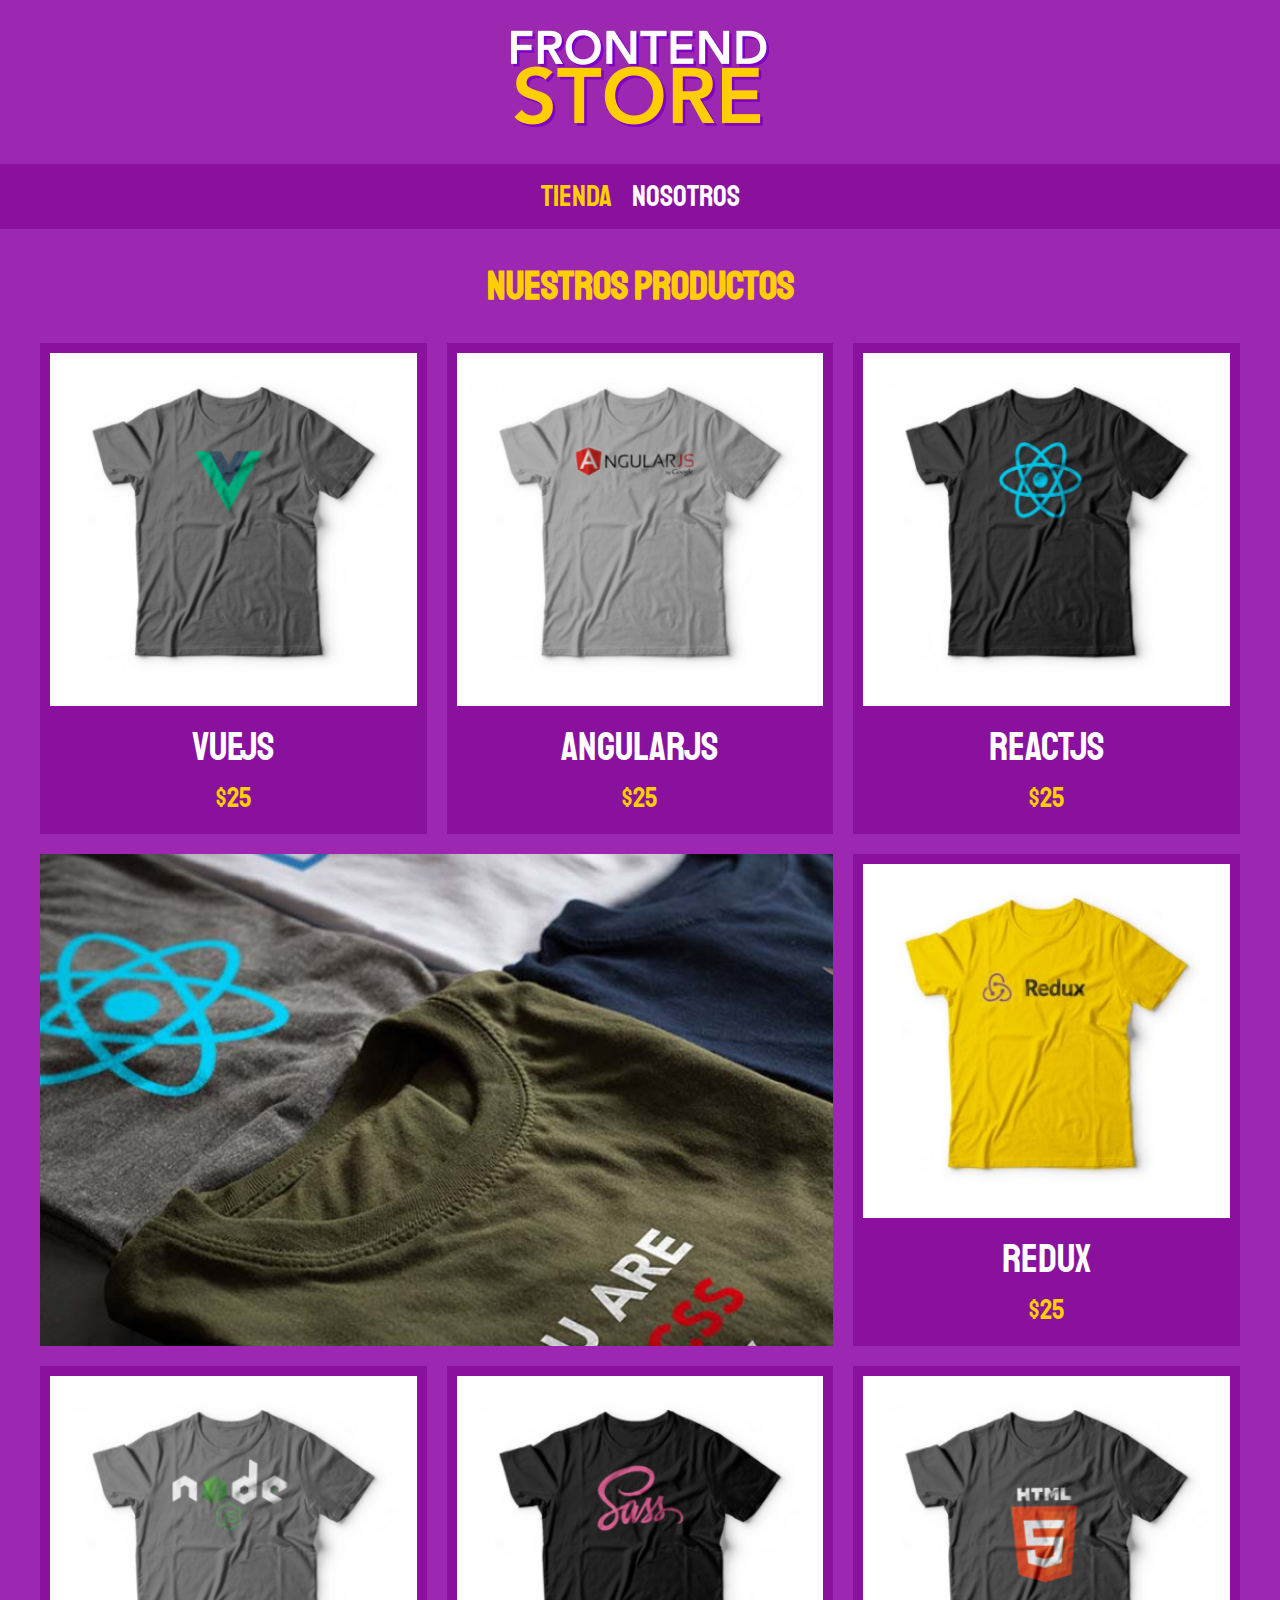
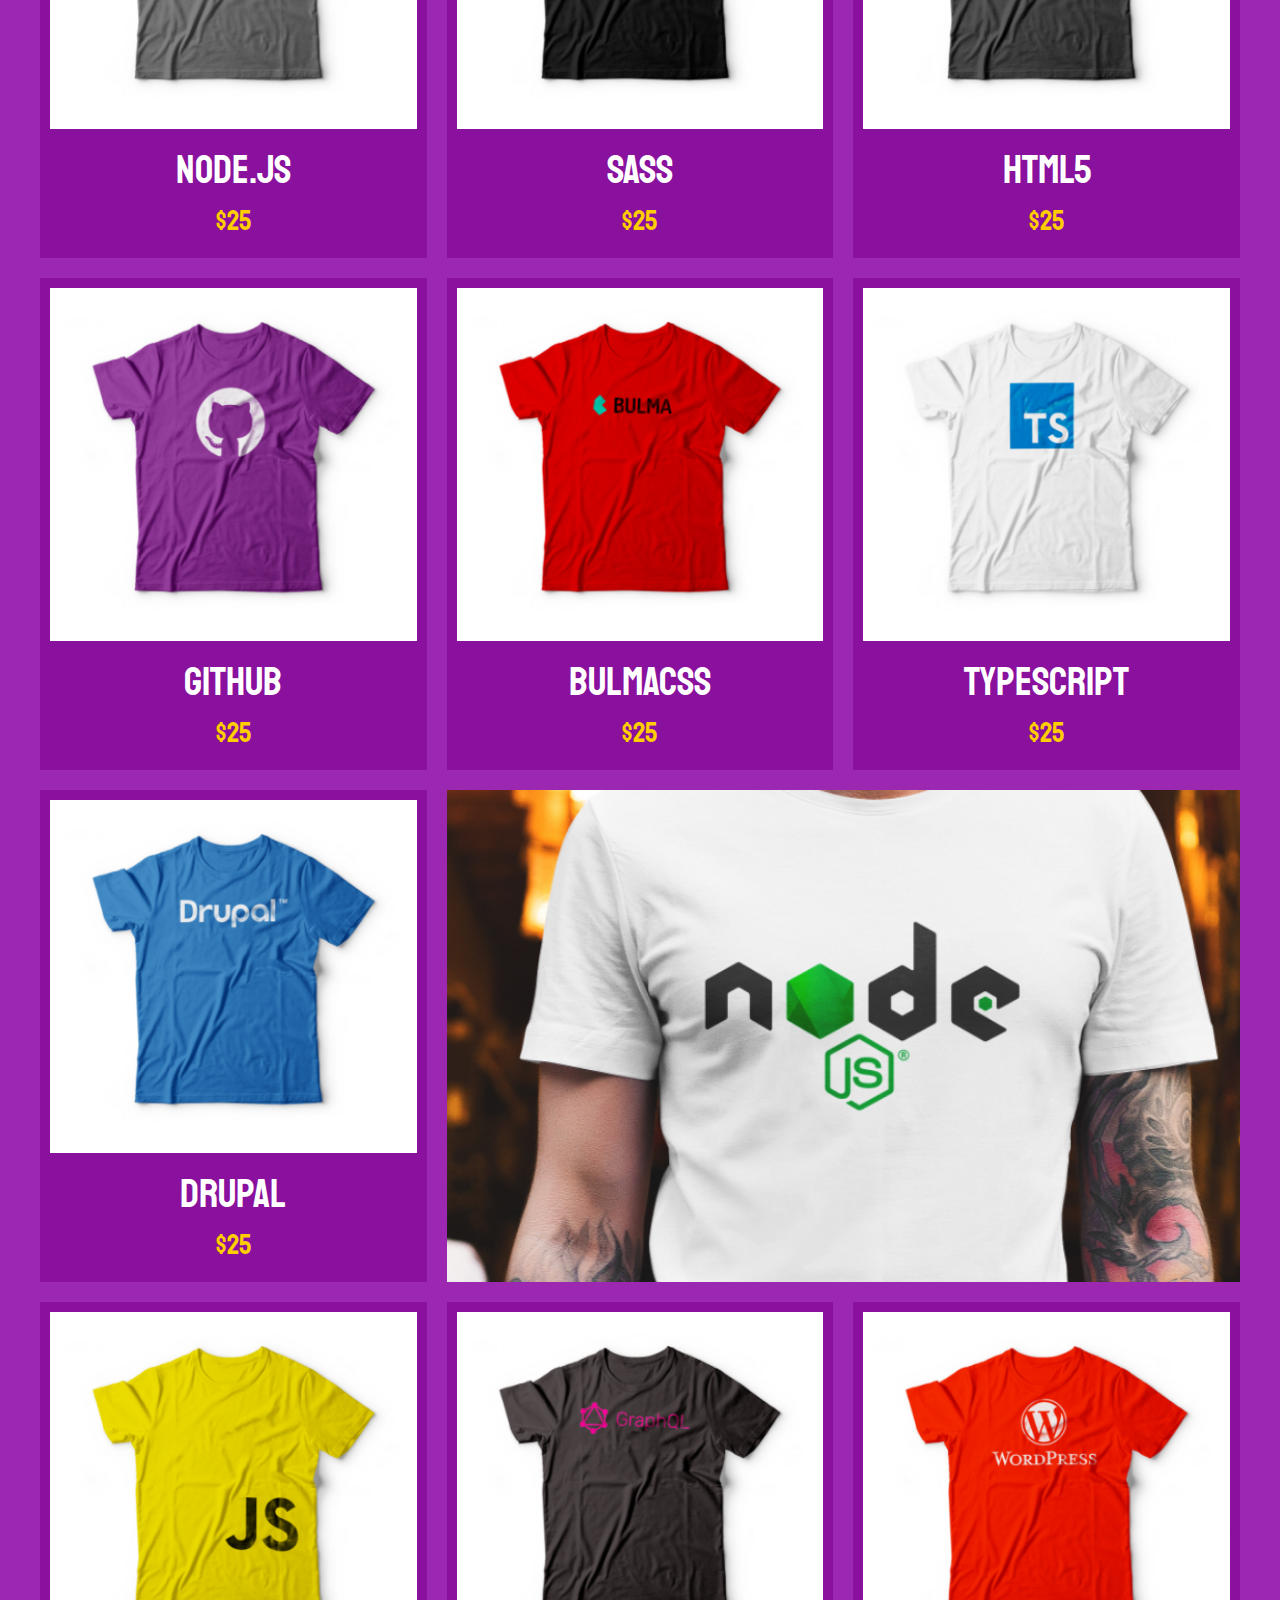
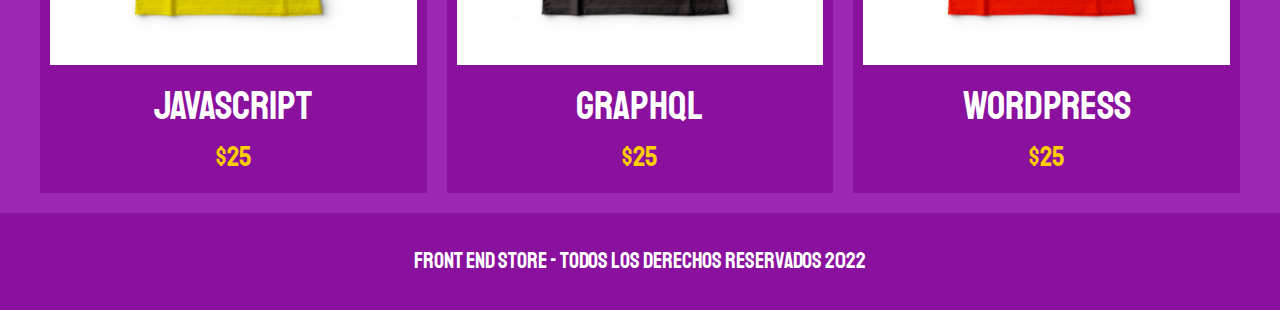
<file: index.html>
<!DOCTYPE html>
<html lang="en">
<head>
    <meta charset="UTF-8">
    <meta http-equiv="X-UA-Compatible" content="IE=edge">
    <meta name="viewport" content="width=device-width, initial-scale=1.0">
    <title>FrontEnd Store</title>
    <link rel="stylesheet" href="css/normalize.css">
    <link href="https://fonts.googleapis.com/css2?family=Staatliches&display=swap" rel="stylesheet">
    <link rel="stylesheet" href="css/styles.css">


</head>
<body>
    <header class="header">
        <a href="index.html">
            <img class="header__logo" src="img/logo.png" alt="Logotipo">
        </a>
    </header>

    <nav class="navegacion">
        <a class="navegacion__enlace navegacion__enlace--activo"  href="index.html">Tienda</a>
        <a class="navegacion__enlace" href="nosotros.html">Nosotros</a>
    </nav>

    <main class="contenedor">
        <h1>Nuestros Productos</h1>

        <div class="grid">
            <div class="producto">
                <a href="producto.html">
                    <img class="producto__imagen" src="img/1.jpg" alt="imagen camisa">
                    <div class="producto__informacion">
                        <p class="producto__nombre">VueJS</p>
                        <p class="producto__precio">$25</p>
                    </div>
                </a>
            </div> <!--.producto-->
            <div class="producto">
                <a href="producto.html">
                    <img class="producto__imagen" src="img/2.jpg" alt="imagen camisa">
                    <div class="producto__informacion">
                        <p class="producto__nombre">AngularJS</p>
                        <p class="producto__precio">$25</p>
                    </div>
                </a>
            </div> <!--.producto-->
            <div class="producto">
                <a href="producto.html">
                    <img class="producto__imagen" src="img/3.jpg" alt="imagen camisa">
                    <div class="producto__informacion">
                        <p class="producto__nombre">ReactJS</p>
                        <p class="producto__precio">$25</p>
                    </div>
                </a>
            </div> <!--.producto-->
            <div class="producto">
                <a href="producto.html">
                    <img class="producto__imagen" src="img/4.jpg" alt="imagen camisa">
                    <div class="producto__informacion">
                        <p class="producto__nombre">Redux</p>
                        <p class="producto__precio">$25</p>
                    </div>
                </a>
            </div> <!--.producto-->
            <div class="producto">
                <a href="producto.html">
                    <img class="producto__imagen" src="img/5.jpg" alt="imagen camisa">
                    <div class="producto__informacion">
                        <p class="producto__nombre">Node.JS</p>
                        <p class="producto__precio">$25</p>
                    </div>
                </a>
            </div> <!--.producto-->
            <div class="producto">
                <a href="producto.html">
                    <img class="producto__imagen" src="img/6.jpg" alt="imagen camisa">
                    <div class="producto__informacion">
                        <p class="producto__nombre">SASS</p>
                        <p class="producto__precio">$25</p>
                    </div>
                </a>
            </div> <!--.producto-->
            <div class="producto">
                <a href="producto.html">
                    <img class="producto__imagen" src="img/7.jpg" alt="imagen camisa">
                    <div class="producto__informacion">
                        <p class="producto__nombre">HTML5</p>
                        <p class="producto__precio">$25</p>
                    </div>
                </a>
            </div> <!--.producto-->
            <div class="producto">
                <a href="producto.html">
                    <img class="producto__imagen" src="img/8.jpg" alt="imagen camisa">
                    <div class="producto__informacion">
                        <p class="producto__nombre">GitHub</p>
                        <p class="producto__precio">$25</p>
                    </div>
                </a>
            </div> <!--.producto-->
            <div class="producto">
                <a href="producto.html">
                    <img class="producto__imagen" src="img/9.jpg" alt="imagen camisa">
                    <div class="producto__informacion">
                        <p class="producto__nombre">BulmaCSS</p>
                        <p class="producto__precio">$25</p>
                    </div>
                </a>
            </div> <!--.producto-->
            <div class="producto">
                <a href="producto.html">
                    <img class="producto__imagen" src="img/10.jpg" alt="imagen camisa">
                    <div class="producto__informacion">
                        <p class="producto__nombre">TypeScript</p>
                        <p class="producto__precio">$25</p>
                    </div>
                </a>
            </div> <!--.producto-->
            <div class="producto">
                <a href="producto.html">
                    <img class="producto__imagen" src="img/11.jpg" alt="imagen camisa">
                    <div class="producto__informacion">
                        <p class="producto__nombre">Drupal</p>
                        <p class="producto__precio">$25</p>
                    </div>
                </a>
            </div> <!--.producto-->
            <div class="producto">
                <a href="producto.html">
                    <img class="producto__imagen" src="img/12.jpg" alt="imagen camisa">
                    <div class="producto__informacion">
                        <p class="producto__nombre">JavaScript</p>
                        <p class="producto__precio">$25</p>
                    </div>
                </a>
            </div> <!--.producto-->
            <div class="producto">
                <a href="producto.html">
                    <img class="producto__imagen" src="img/13.jpg" alt="imagen camisa">
                    <div class="producto__informacion">
                        <p class="producto__nombre">GraphQL</p>
                        <p class="producto__precio">$25</p>
                    </div>
                </a>
            </div> <!--.producto-->
            <div class="producto">
                <a href="producto.html">
                    <img class="producto__imagen" src="img/14.jpg" alt="imagen camisa">
                    <div class="producto__informacion">
                        <p class="producto__nombre">WordPress</p>
                        <p class="producto__precio">$25</p>
                    </div>
                </a>
            </div> <!--.producto-->

            <div class="grafico grafico--camisas"></div>
            <div class="grafico grafico--node"></div>
        </div>

    </main>

    <footer class="footer">
        <p class="footer__texto">Front End Store - Todos los derechos reservados 2022</p>
    </footer>
</body>
</html>
</file>
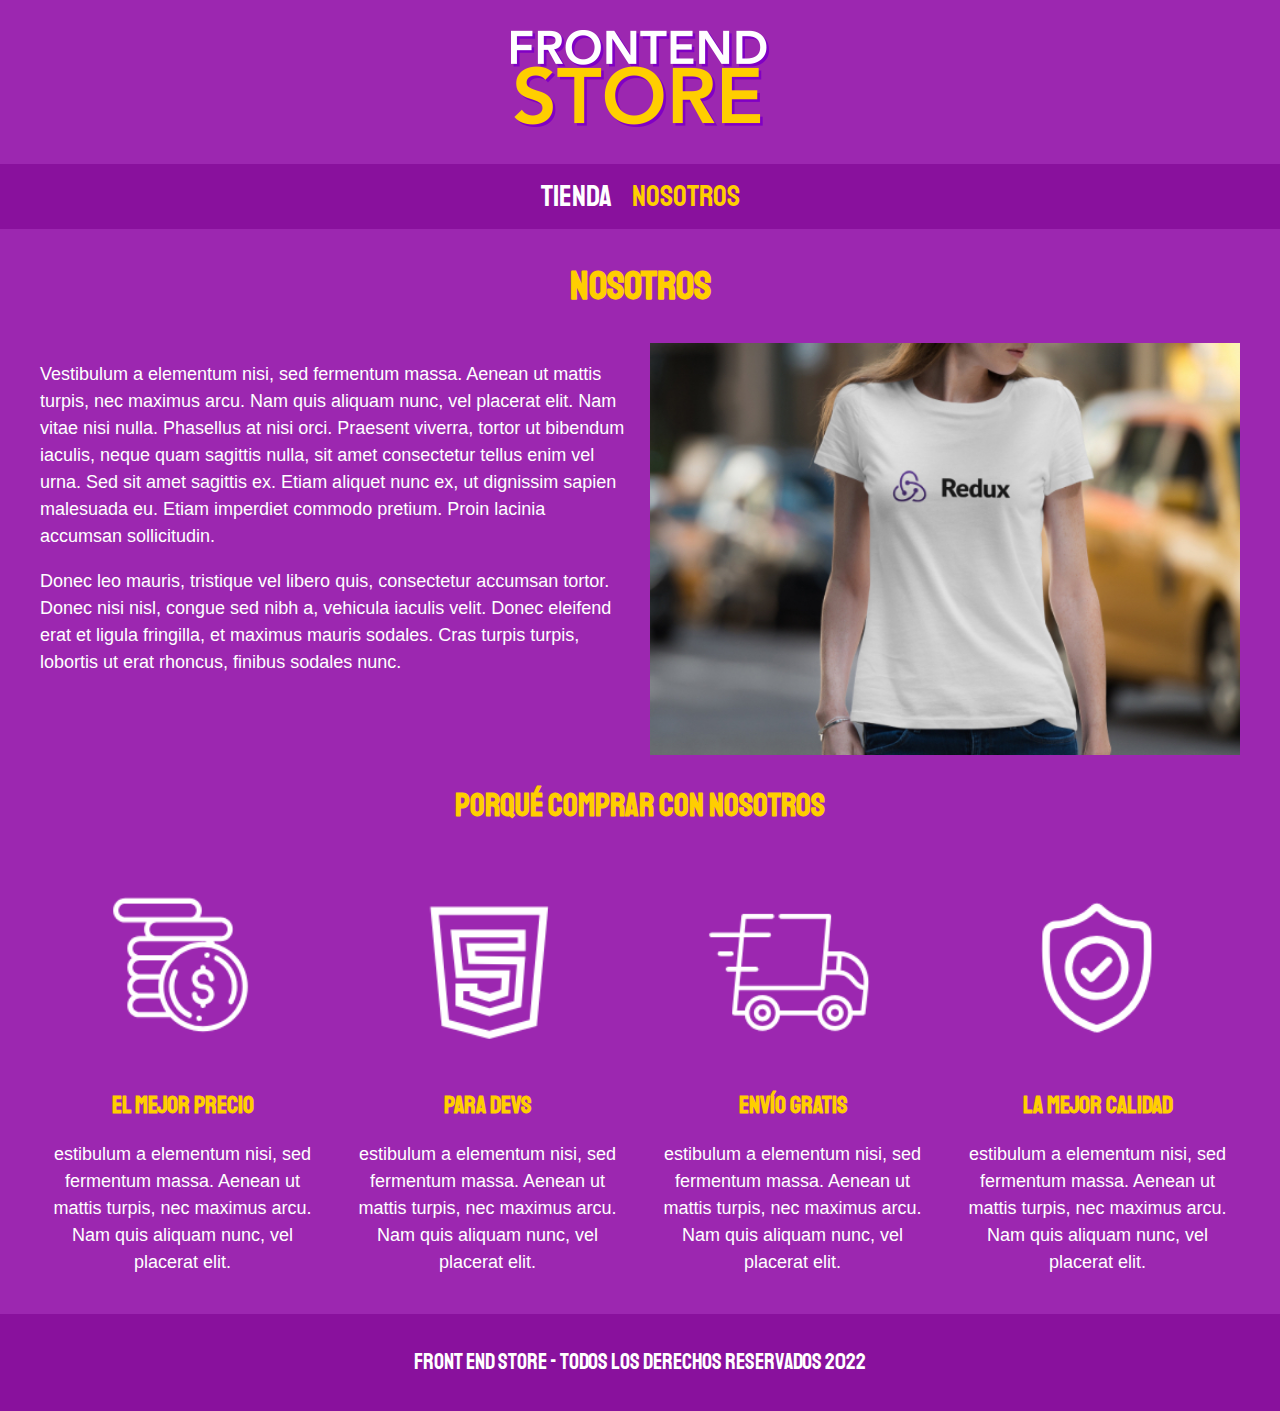
<file: nosotros.html>
<!DOCTYPE html>
<html lang="en">
<head>
    <meta charset="UTF-8">
    <meta http-equiv="X-UA-Compatible" content="IE=edge">
    <meta name="viewport" content="width=device-width, initial-scale=1.0">
    <title>FrontEnd Store</title>
    <link rel="stylesheet" href="css/normalize.css">
    <link href="https://fonts.googleapis.com/css2?family=Staatliches&display=swap" rel="stylesheet">
    <link rel="stylesheet" href="css/styles.css">


</head>
<body>
    <header class="header">
        <a href="index.html">
            <img class="header__logo" src="img/logo.png" alt="Logotipo">
        </a>
    </header>

    <nav class="navegacion">
        <a class="navegacion__enlace"  href="index.html">Tienda</a>
        <a class="navegacion__enlace navegacion__enlace--activo" href="nosotros.html">Nosotros</a>
    </nav>

    <main class="contenedor">
        <h1>Nosotros</h1>

        <div class="nosotros">
            <div class="nosotros__contenido">
                    <p>Vestibulum a elementum nisi, sed fermentum massa. Aenean ut mattis turpis, nec maximus arcu. 
                    Nam quis aliquam nunc, vel placerat elit. Nam vitae nisi nulla. Phasellus at nisi orci.
                    Praesent viverra, tortor ut bibendum iaculis, neque quam sagittis nulla, sit amet consectetur tellus enim vel urna. 
                    Sed sit amet sagittis ex. Etiam aliquet nunc ex, ut dignissim sapien malesuada eu. Etiam imperdiet commodo pretium. 
                    Proin lacinia accumsan sollicitudin.</p>
                    
                    <p>Donec leo mauris, tristique vel libero quis, consectetur accumsan tortor. 
                    Donec nisi nisl, congue sed nibh a, vehicula iaculis velit.
                    Donec eleifend erat et ligula fringilla, et maximus mauris sodales. 
                    Cras turpis turpis, lobortis ut erat rhoncus, finibus sodales nunc.</p> 
            </div>
            <img class="nosotros__imagen" src="img/nosotros.jpg" alt="imagen nosotros">
        </div>

        
        
    </main>

    <section class="contenedor comprar">
        <h2>Porqué comprar con nosotros</h2>

        <div class="bloques">        
            <div class="bloque">
                <img class="bloque__imagen" src="img/icono_1.png" alt="por que comprar">
                <h3 class="bloque__titulo">El Mejor Precio</h3>
                <p>estibulum a elementum nisi, sed fermentum massa. Aenean ut mattis turpis, nec maximus arcu. 
                Nam quis aliquam nunc, vel placerat elit.</p>
            </div><!--.bloque-->

            <div class="bloque">
                <img class="bloque__imagen" src="img/icono_2.png" alt="por que comprar">
                <h3 class="bloque__titulo">Para Devs</h3>
                <p>estibulum a elementum nisi, sed fermentum massa. Aenean ut mattis turpis, nec maximus arcu. 
                Nam quis aliquam nunc, vel placerat elit.</p>
            </div><!--.bloque-->

            <div class="bloque">
                <img class="bloque__imagen" src="img/icono_3.png" alt="por que comprar">
                <h3 class="bloque__titulo">Envío Gratis</h3>
                <p>estibulum a elementum nisi, sed fermentum massa. Aenean ut mattis turpis, nec maximus arcu. 
                Nam quis aliquam nunc, vel placerat elit.</p>
            </div><!--.bloque-->

            <div class="bloque">
                <img class="bloque__imagen" src="img/icono_4.png" alt="por que comprar">
                <h3 class="bloque__titulo">La Mejor Calidad</h3>
                <p>estibulum a elementum nisi, sed fermentum massa. Aenean ut mattis turpis, nec maximus arcu. 
                Nam quis aliquam nunc, vel placerat elit.</p>
            </div><!--.bloque-->
        </div><!--.bloques-->
    </section>

    <footer class="footer">
        <p class="footer__texto">Front End Store - Todos los derechos reservados 2022</p>
    </footer>
</body>
</html>
</file>
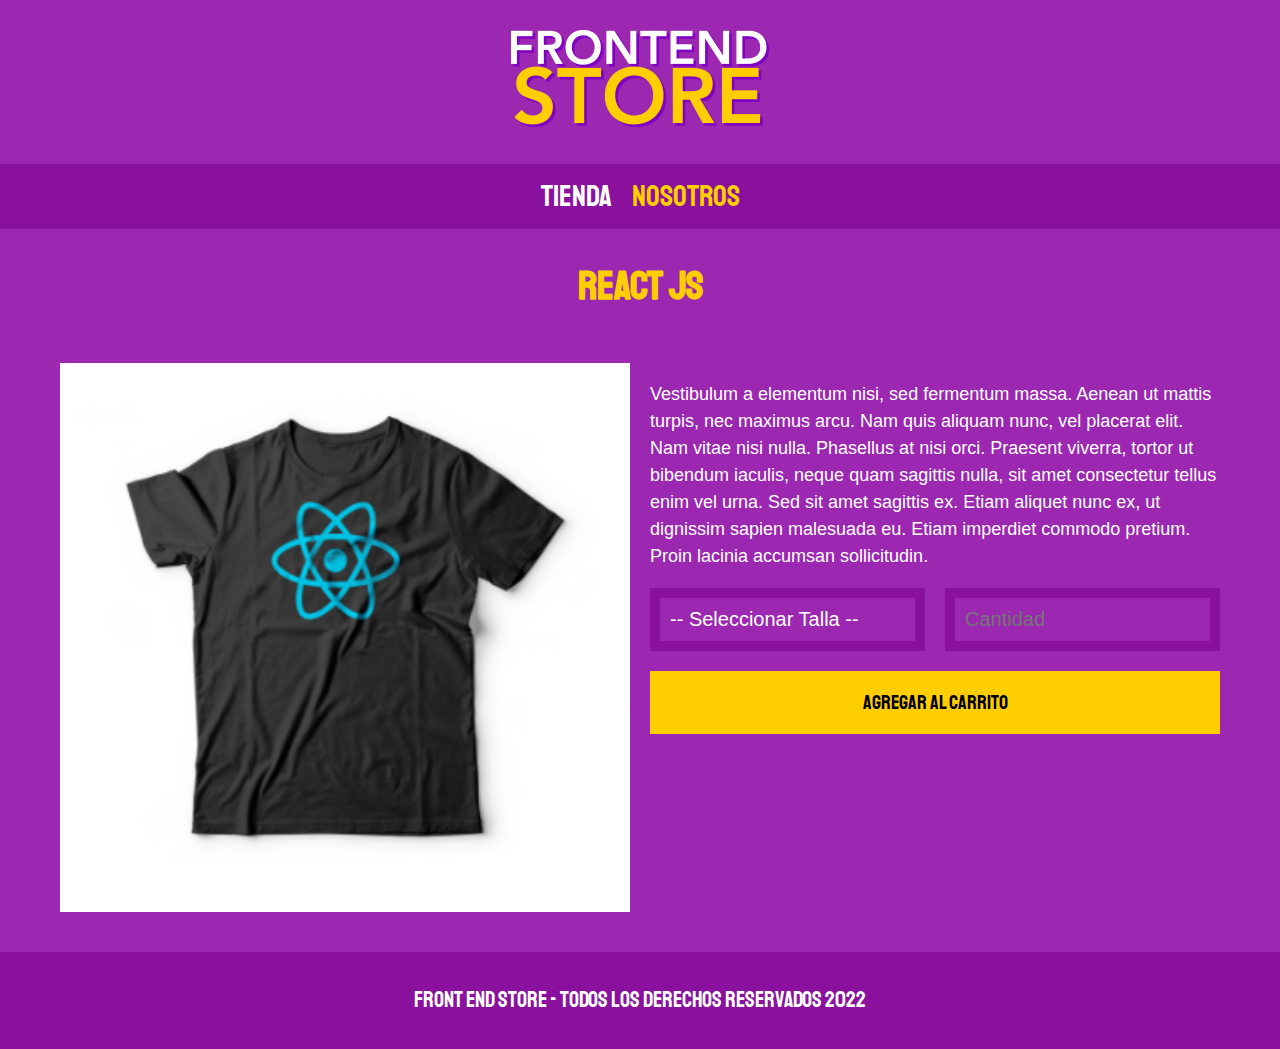
<file: producto.html>
<!DOCTYPE html>
<html lang="en">
<head>
    <meta charset="UTF-8">
    <meta http-equiv="X-UA-Compatible" content="IE=edge">
    <meta name="viewport" content="width=device-width, initial-scale=1.0">
    <title>FrontEnd Store</title>
    <link rel="stylesheet" href="css/normalize.css">
    <link href="https://fonts.googleapis.com/css2?family=Staatliches&display=swap" rel="stylesheet">
    <link rel="stylesheet" href="css/styles.css">


</head>
<body>
    <header class="header">
        <a href="index.html">
            <img class="header__logo" src="img/logo.png" alt="Logotipo">
        </a>
    </header>

    <nav class="navegacion">
        <a class="navegacion__enlace"  href="index.html">Tienda</a>
        <a class="navegacion__enlace navegacion__enlace--activo" href="nosotros.html">Nosotros</a>
    </nav>

    <main class="contenedor">
        <h1>React JS</h1>

        <div class="camisa">
            <img class="camisa__imagen" src="img/3.jpg" alt="Imagen del producto">

            <div class="camisa__contenido">
                <p>
                    Vestibulum a elementum nisi, sed fermentum massa. Aenean ut mattis turpis, nec maximus arcu. 
                    Nam quis aliquam nunc, vel placerat elit. Nam vitae nisi nulla. Phasellus at nisi orci.
                    Praesent viverra, tortor ut bibendum iaculis, neque quam sagittis nulla, sit amet consectetur tellus enim vel urna. 
                    Sed sit amet sagittis ex. Etiam aliquet nunc ex, ut dignissim sapien malesuada eu. Etiam imperdiet commodo pretium. 
                    Proin lacinia accumsan sollicitudin.
                </p>

                <form class="formulario">
                    <select class="formulario__campo">
                        <option disabled selected>-- Seleccionar Talla --</option>
                        <option>Chica</option>
                        <option>Mediana</option>
                        <option>Grande</option>
                    </select>
                    <input class="formulario__campo" type="number" placeholder="Cantidad" min="1">
                    <input class="formulario__submit" type="submit" value="Agregar al Carrito">
                </form>
            </div>
        </div>
    </main>

    <footer class="footer">
        <p class="footer__texto">Front End Store - Todos los derechos reservados 2022</p>
    </footer>
</body>
</html>
</file>
<file: css/styles.css>
:root {
    --primario: #9C27B0;
    --primarioOscuro: #89119D;
    --secundario: #FFCE00;
    --secundarioOscuro: rgb(233,187,2);
    --blanco: #FFF;
    --negro: #000;

    --fuentePrincipal: 'Staatliches', cursive;
}

html {
    box-sizing: border-box;
    font-size: 62.5%;
  }

*, *:before, *:after {
box-sizing: inherit;
}

/*Globales*/

body {
    background-color: var(--primario);
    font-size: 1.6rem;
    line-height: 1.5;
}

p {
    font-size: 1.8rem;
    font-family: Arial, Helvetica, sans-serif;
    color: var(--blanco);
}

a {
    text-decoration: none;
}

img {
    width: 100%;
}

.contenedor {
    max-width: 120rem;
    margin: 0 auto;
}

h1,h2,h3 {
    text-align: center;
    color: var(--secundario);
    font-family: var(--fuentePrincipal);
}

h1 {
    font-size: 4rem;
}
h2 {
    font-size: 3.2rem;
}
h3 {
    font-size: 2.4rem;
}

/*Header*/
.header {
    display: flex;
    justify-content: center;
}

.header__logo {
    margin: 3rem 0;
}

/*Footer*/
.footer {
    background-color: var(--primarioOscuro);
    padding: 1rem 0;
    margin-top: 2rem;
}
.footer__texto {
    font-family: var(--fuentePrincipal);
    text-align: center;
    font-size: 2.2rem;
}

/*Navegacion*/
.navegacion {
    background-color: var(--primarioOscuro);
    padding: 1rem 0;
    display: flex;
    justify-content: center;
    gap: 2rem;
}

.navegacion__enlace {
    font-family: var(--fuentePrincipal);
    color: var(--blanco);
    font-size: 3rem;
}


.navegacion__enlace--activo,
.navegacion__enlace:hover {
    color: var(--secundario);
}

/*Grid*/
.grid{
    display: grid;
    grid-template-columns: repeat(2,1fr);
    gap: 2rem;
}

@media (min-width: 768px) {
    .grid{
        display: grid;
        grid-template-columns: repeat(3,1fr);
    }
}
/*Productos*/
.producto {
    background-color: var(--primarioOscuro);
    padding: 1rem;
}

.producto__información {

}
.producto__nombre {
    font-size: 4rem;
}
.producto__precio {
    font-size: 2.8rem;
    color: var(--secundario);
}

.producto__nombre,
.producto__precio {
    font-family: var(--fuentePrincipal);
    margin: 1rem 0;
    text-align: center;
    line-height: 1.2;
}

/*graficos*/

.grafico {
    min-height: 30rem;
    background-repeat: no-repeat;/*pa que no se repita la imagen*/
    background-size: cover;/*para que la imagen llene su espacio disponible*/
    grid-column: 1 / 3;
}
.grafico--camisas {
    grid-row: 2 / 3;
    background-image: url(../img/grafico1.jpg);
}
.grafico--node {
    background-image: url(../img/grafico2.jpg);
    grid-row: 8 / 9;
}

@media (min-width: 768px) {
    .grafico--node {
        grid-row: 5 / 6;
        grid-column: 2 / 4;
    }
}

/*Nosotros*/

.nosotros {
    display: grid;
    grid-template-rows: repeat(2,auto);
}

@media (min-width: 768px) {
    .nosotros {
        display: grid;
        grid-template-columns:repeat(2,1fr) ;
        column-gap: 2rem;
    } 
}

.nosotros__imagen {
    grid-row: 1 / 2;
}

@media (min-width: 768px) {
    .nosotros__imagen {
        grid-column: 2 / 3;
    }
}

/*Bloques*/
.bloques {
    display: grid;
    grid-template-columns: repeat(2,1fr);
    gap: 2rem;
}

@media (min-width: 768px) {
    .bloques {
        grid-template-columns: repeat(4,1fr);
    }
}

.bloque {
    text-align: center;
}


.bloque__titulo {
    margin: 0;
}

/*Pagina del producto*/

.camisa {
    padding: 2rem;
}

@media (min-width: 768px) {
    .camisa {
        display: grid;
        grid-template-columns: repeat(2,1fr);
        column-gap: 2rem;
    }
}

.formulario {
    display: grid;
    grid-template-columns: repeat(2,1fr);
    gap: 2rem;
}

.formulario__campo {
/*    border-color: var(--primarioOscuro);
    border-width: 1rem;
    border-style: solid;
*/
    border: 1rem solid var(--primarioOscuro);/*Width Style Color*/
    background-color: transparent;
    color: var(--blanco);
    font-size: 2rem;
    font-family: Arial, Helvetica, sans-serif;
    padding: 1rem;
    appearance: none;/*pa quitarle la flechita de la derecha*/
    min-width: 50%;
}

.formulario__submit {
    background-color: var(--secundario);
    border: none;
    font-size: 2rem;
    font-family: var(--fuentePrincipal);
    padding: 2rem;
    transition: background-color .3s ease;/*Para crear transiciones usando el parametro deseado, 
    en estos casos background color puede pasar a otro color, o font-size que puede hacerse más grande
    hay que marcar el antes y el después en este caso en la clase y en el hover*/
    grid-column: 1 / 3;
}

.formulario__submit:hover {
    cursor: pointer;
    /*font-size: 2.4rem;*/
    background-color: var(--secundarioOscuro);

}
</file>
